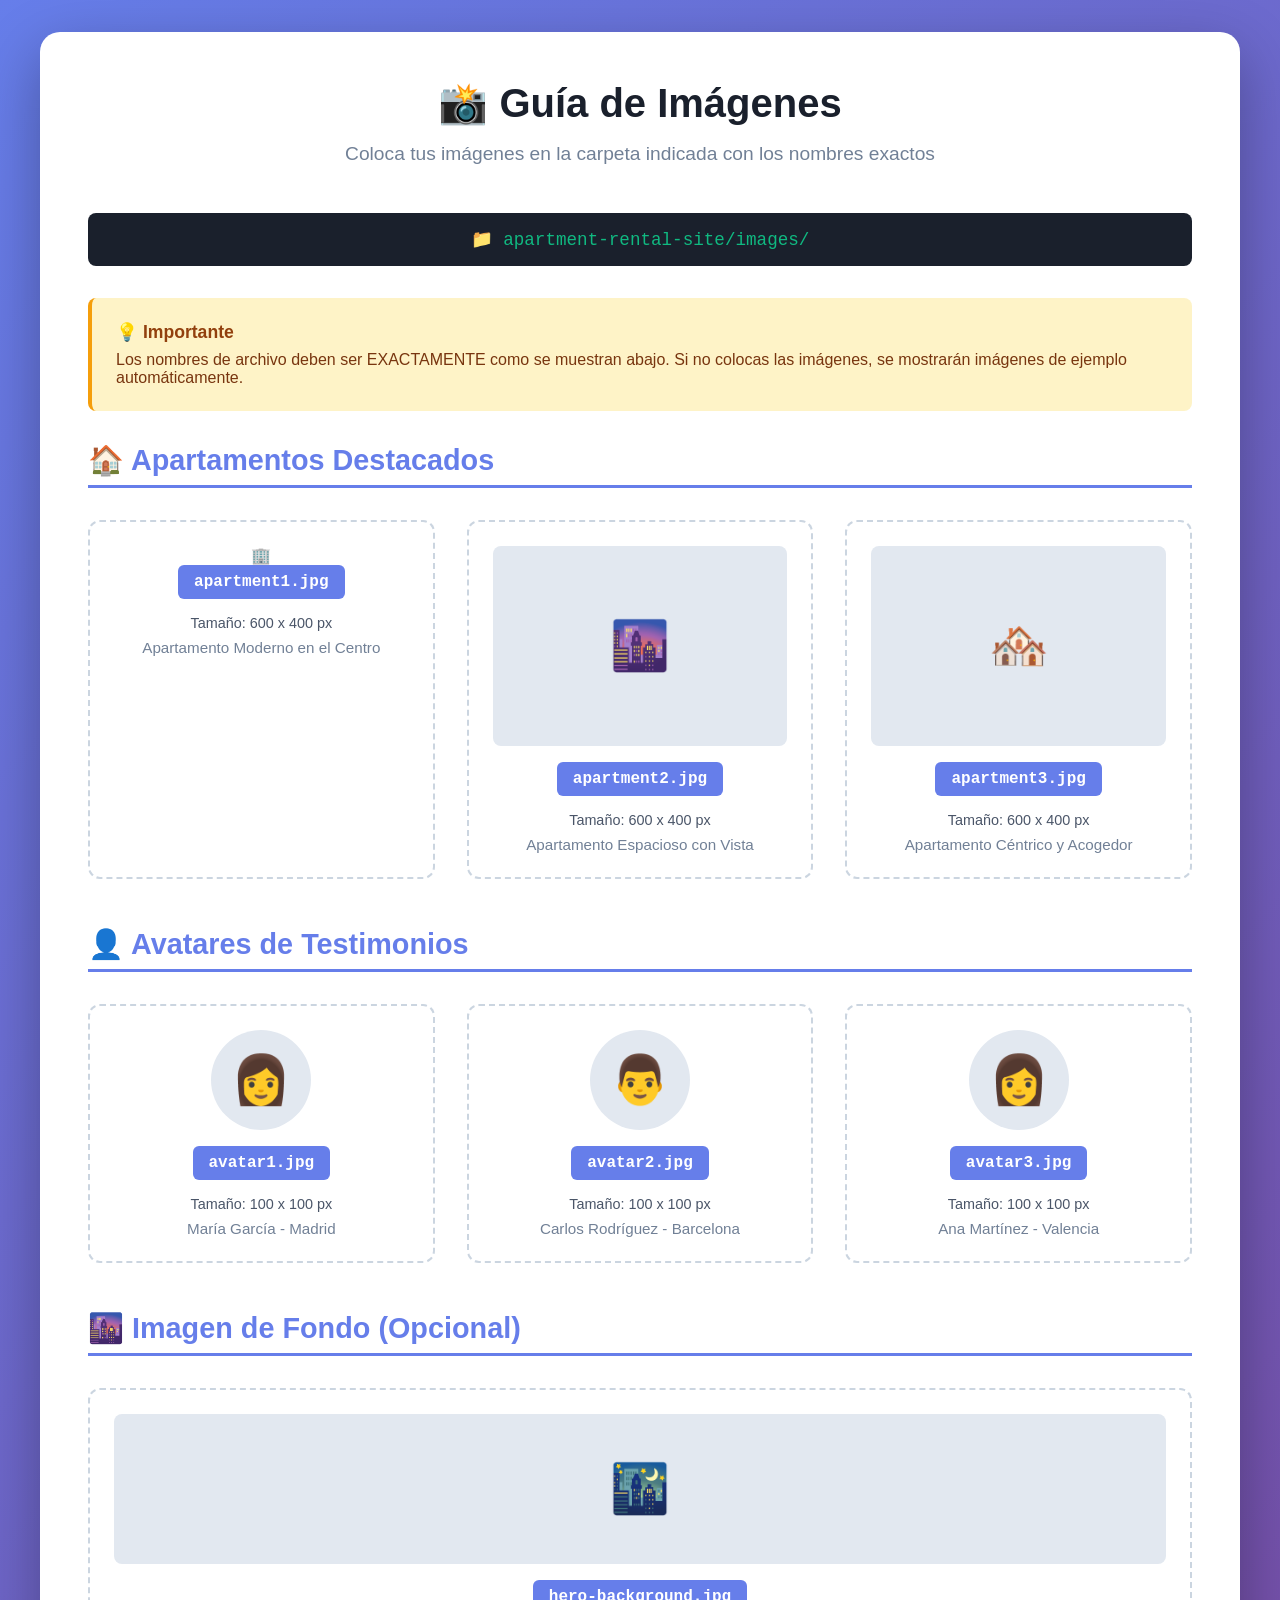
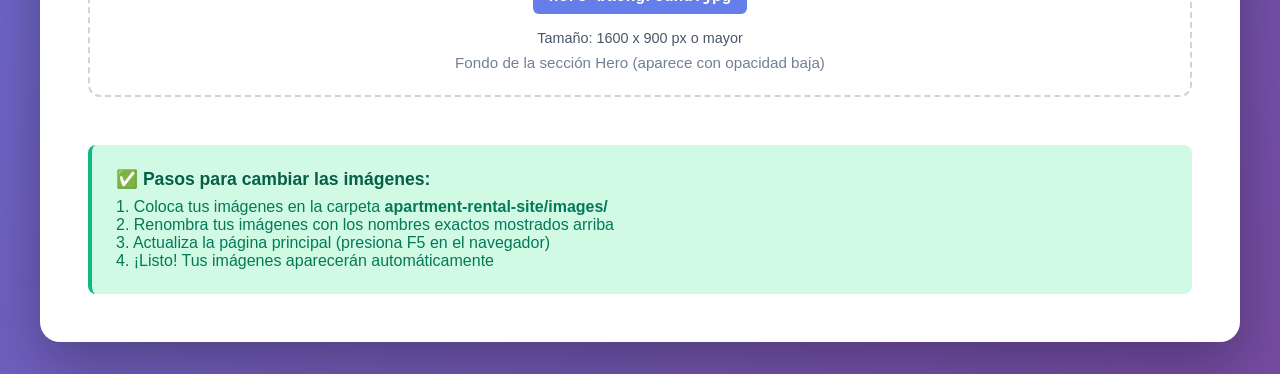
<file: guia-imagenes.html>
<!DOCTYPE html>
<html lang="es">
<head>
    <meta charset="UTF-8">
    <meta name="viewport" content="width=device-width, initial-scale=1.0">
    <title>Guía de Imágenes - Vital Stays</title>
    <style>
        * {
            margin: 0;
            padding: 0;
            box-sizing: border-box;
        }
        body {
            font-family: 'Segoe UI', Tahoma, Geneva, Verdana, sans-serif;
            background: linear-gradient(135deg, #667eea 0%, #764ba2 100%);
            padding: 2rem;
            min-height: 100vh;
        }
        .container {
            max-width: 1200px;
            margin: 0 auto;
            background: white;
            border-radius: 20px;
            padding: 3rem;
            box-shadow: 0 20px 60px rgba(0,0,0,0.3);
        }
        h1 {
            color: #1a202c;
            text-align: center;
            margin-bottom: 1rem;
            font-size: 2.5rem;
        }
        .subtitle {
            text-align: center;
            color: #718096;
            margin-bottom: 3rem;
            font-size: 1.2rem;
        }
        .section {
            margin-bottom: 3rem;
        }
        .section-title {
            color: #667eea;
            font-size: 1.8rem;
            margin-bottom: 1.5rem;
            padding-bottom: 0.5rem;
            border-bottom: 3px solid #667eea;
        }
        .grid {
            display: grid;
            grid-template-columns: repeat(auto-fit, minmax(300px, 1fr));
            gap: 2rem;
            margin-top: 2rem;
        }
        .image-card {
            border: 2px dashed #cbd5e0;
            border-radius: 12px;
            padding: 1.5rem;
            text-align: center;
            transition: all 0.3s;
        }
        .image-card:hover {
            border-color: #667eea;
            background-color: #f7fafc;
            transform: translateY(-5px);
        }
        .image-placeholder {
            background: #e2e8f0;
            border-radius: 8px;
            display: flex;
            align-items: center;
            justify-content: center;
            color: #718096;
            font-size: 3rem;
            margin-bottom: 1rem;
        }
        .apartment-placeholder {
            height: 200px;
        }
        .avatar-placeholder {
            height: 100px;
            width: 100px;
            margin: 0 auto 1rem;
            border-radius: 50%;
        }
        .hero-placeholder {
            height: 150px;
        }
        .filename {
            background: #667eea;
            color: white;
            padding: 0.5rem 1rem;
            border-radius: 6px;
            font-family: 'Courier New', monospace;
            font-weight: bold;
            margin-bottom: 0.5rem;
            display: inline-block;
        }
        .size {
            color: #4a5568;
            font-size: 0.9rem;
            margin-top: 0.5rem;
        }
        .description {
            color: #718096;
            margin-top: 0.5rem;
            font-size: 0.95rem;
        }
        .alert {
            background: #fef3c7;
            border-left: 4px solid #f59e0b;
            padding: 1.5rem;
            border-radius: 8px;
            margin-bottom: 2rem;
        }
        .alert-title {
            color: #92400e;
            font-weight: bold;
            margin-bottom: 0.5rem;
            font-size: 1.1rem;
        }
        .alert-text {
            color: #78350f;
        }
        .success {
            background: #d1fae5;
            border-left: 4px solid #10b981;
            padding: 1.5rem;
            border-radius: 8px;
            margin-top: 2rem;
        }
        .success-title {
            color: #065f46;
            font-weight: bold;
            margin-bottom: 0.5rem;
            font-size: 1.1rem;
        }
        .success-text {
            color: #047857;
        }
        .folder-path {
            background: #1a202c;
            color: #10b981;
            padding: 1rem;
            border-radius: 8px;
            font-family: 'Courier New', monospace;
            text-align: center;
            margin: 2rem 0;
            font-size: 1.1rem;
        }
    </style>
</head>
<body>
    <div class="container">
        <h1>📸 Guía de Imágenes</h1>
        <p class="subtitle">Coloca tus imágenes en la carpeta indicada con los nombres exactos</p>
        
        <div class="folder-path">
            📁 apartment-rental-site/images/
        </div>

        <div class="alert">
            <div class="alert-title">💡 Importante</div>
            <div class="alert-text">
                Los nombres de archivo deben ser EXACTAMENTE como se muestran abajo. 
                Si no colocas las imágenes, se mostrarán imágenes de ejemplo automáticamente.
            </div>
        </div>

        <!-- Apartamentos -->
        <div class="section">
            <h2 class="section-title">🏠 Apartamentos Destacados</h2>
            <div class="grid">
                <div class="image-card">
                    <div class="Brenda/apartments-rental-site/galeria/image1.jpg">🏢</div>
                    <div class="filename">apartment1.jpg</div>
                    <div class="size">Tamaño: 600 x 400 px</div>
                    <div class="description">Apartamento Moderno en el Centro</div>
                </div>
                <div class="image-card">
                    <div class="image-placeholder apartment-placeholder">🌆</div>
                    <div class="filename">apartment2.jpg</div>
                    <div class="size">Tamaño: 600 x 400 px</div>
                    <div class="description">Apartamento Espacioso con Vista</div>
                </div>
                <div class="image-card">
                    <div class="image-placeholder apartment-placeholder">🏘️</div>
                    <div class="filename">apartment3.jpg</div>
                    <div class="size">Tamaño: 600 x 400 px</div>
                    <div class="description">Apartamento Céntrico y Acogedor</div>
                </div>
            </div>
        </div>

        <!-- Avatares -->
        <div class="section">
            <h2 class="section-title">👤 Avatares de Testimonios</h2>
            <div class="grid">
                <div class="image-card">
                    <div class="image-placeholder avatar-placeholder">👩</div>
                    <div class="filename">avatar1.jpg</div>
                    <div class="size">Tamaño: 100 x 100 px</div>
                    <div class="description">María García - Madrid</div>
                </div>
                <div class="image-card">
                    <div class="image-placeholder avatar-placeholder">👨</div>
                    <div class="filename">avatar2.jpg</div>
                    <div class="size">Tamaño: 100 x 100 px</div>
                    <div class="description">Carlos Rodríguez - Barcelona</div>
                </div>
                <div class="image-card">
                    <div class="image-placeholder avatar-placeholder">👩</div>
                    <div class="filename">avatar3.jpg</div>
                    <div class="size">Tamaño: 100 x 100 px</div>
                    <div class="description">Ana Martínez - Valencia</div>
                </div>
            </div>
        </div>

        <!-- Hero Background -->
        <div class="section">
            <h2 class="section-title">🌆 Imagen de Fondo (Opcional)</h2>
            <div class="grid">
                <div class="image-card">
                    <div class="image-placeholder hero-placeholder">🌃</div>
                    <div class="filename">hero-background.jpg</div>
                    <div class="size">Tamaño: 1600 x 900 px o mayor</div>
                    <div class="description">Fondo de la sección Hero (aparece con opacidad baja)</div>
                </div>
            </div>
        </div>

        <div class="success">
            <div class="success-title">✅ Pasos para cambiar las imágenes:</div>
            <div class="success-text">
                1. Coloca tus imágenes en la carpeta <strong>apartment-rental-site/images/</strong><br>
                2. Renombra tus imágenes con los nombres exactos mostrados arriba<br>
                3. Actualiza la página principal (presiona F5 en el navegador)<br>
                4. ¡Listo! Tus imágenes aparecerán automáticamente
            </div>
        </div>
    </div>
</body>
</html>
</file>
